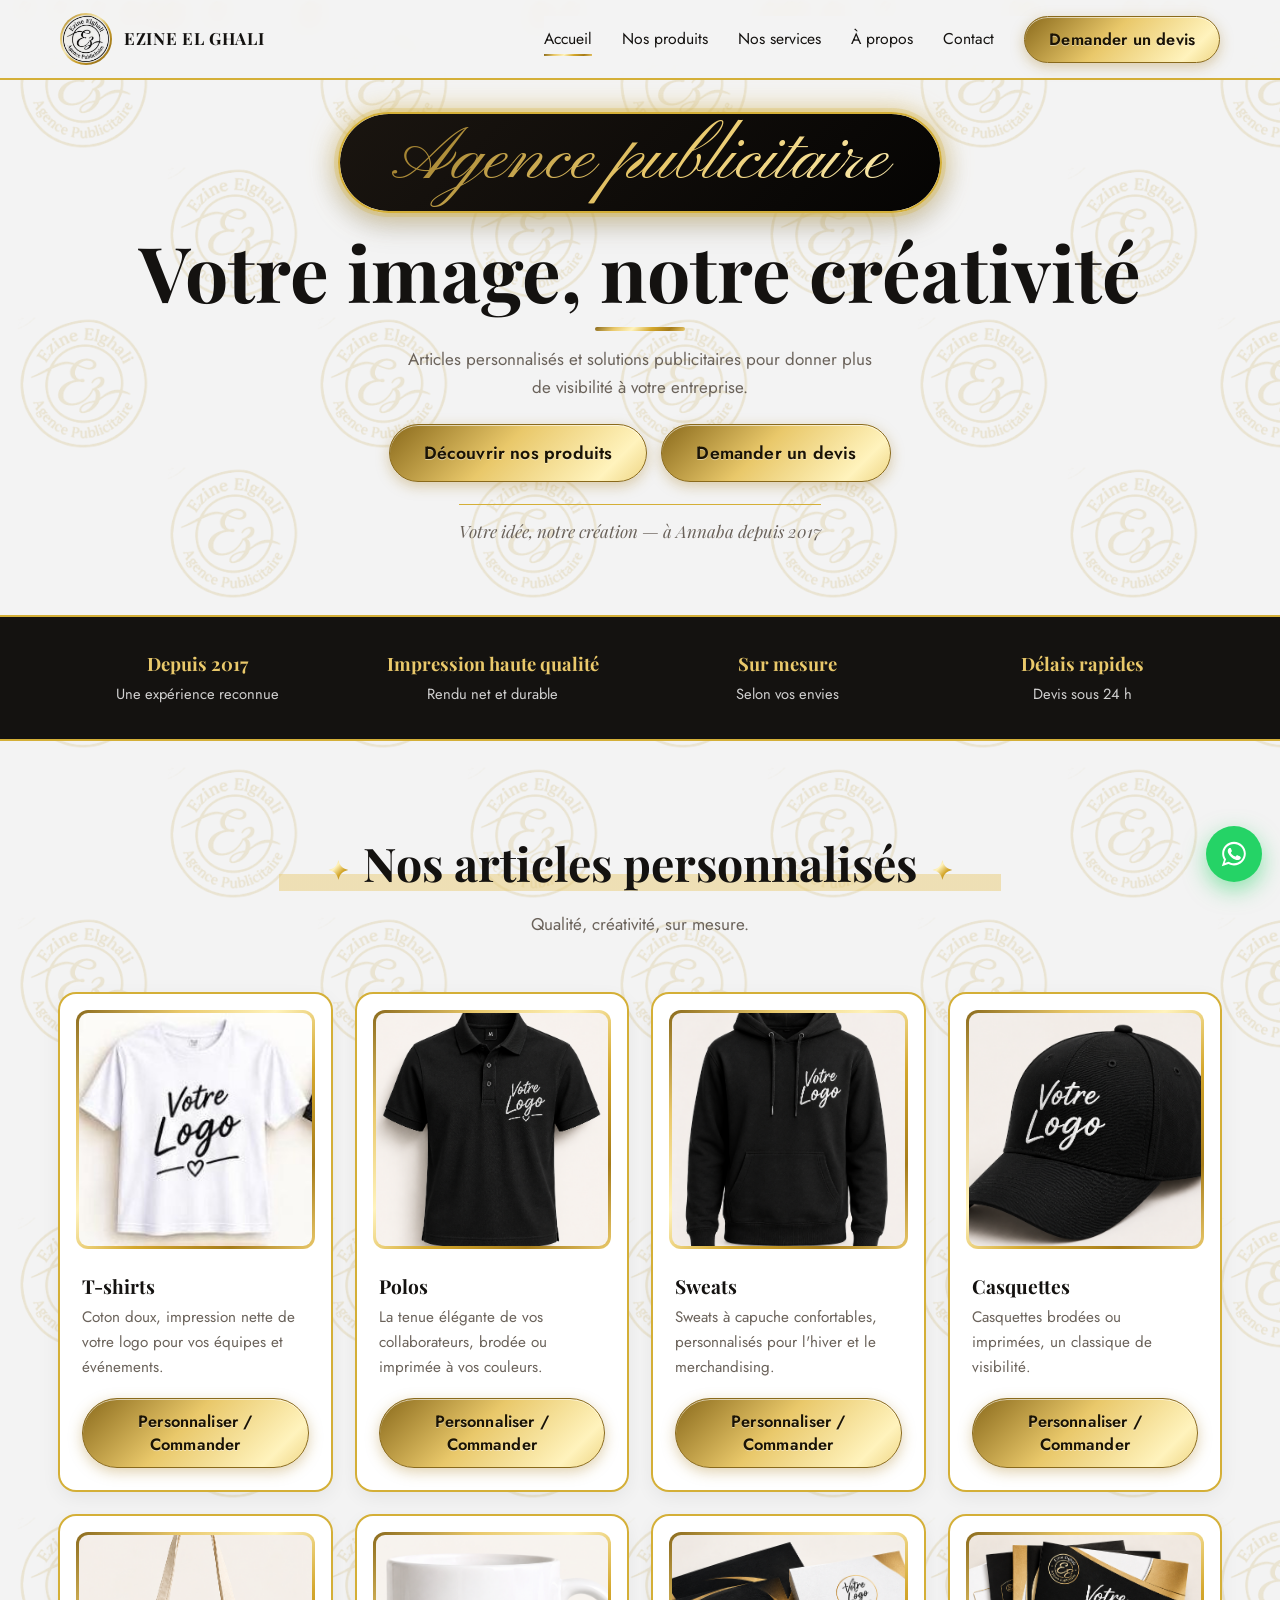
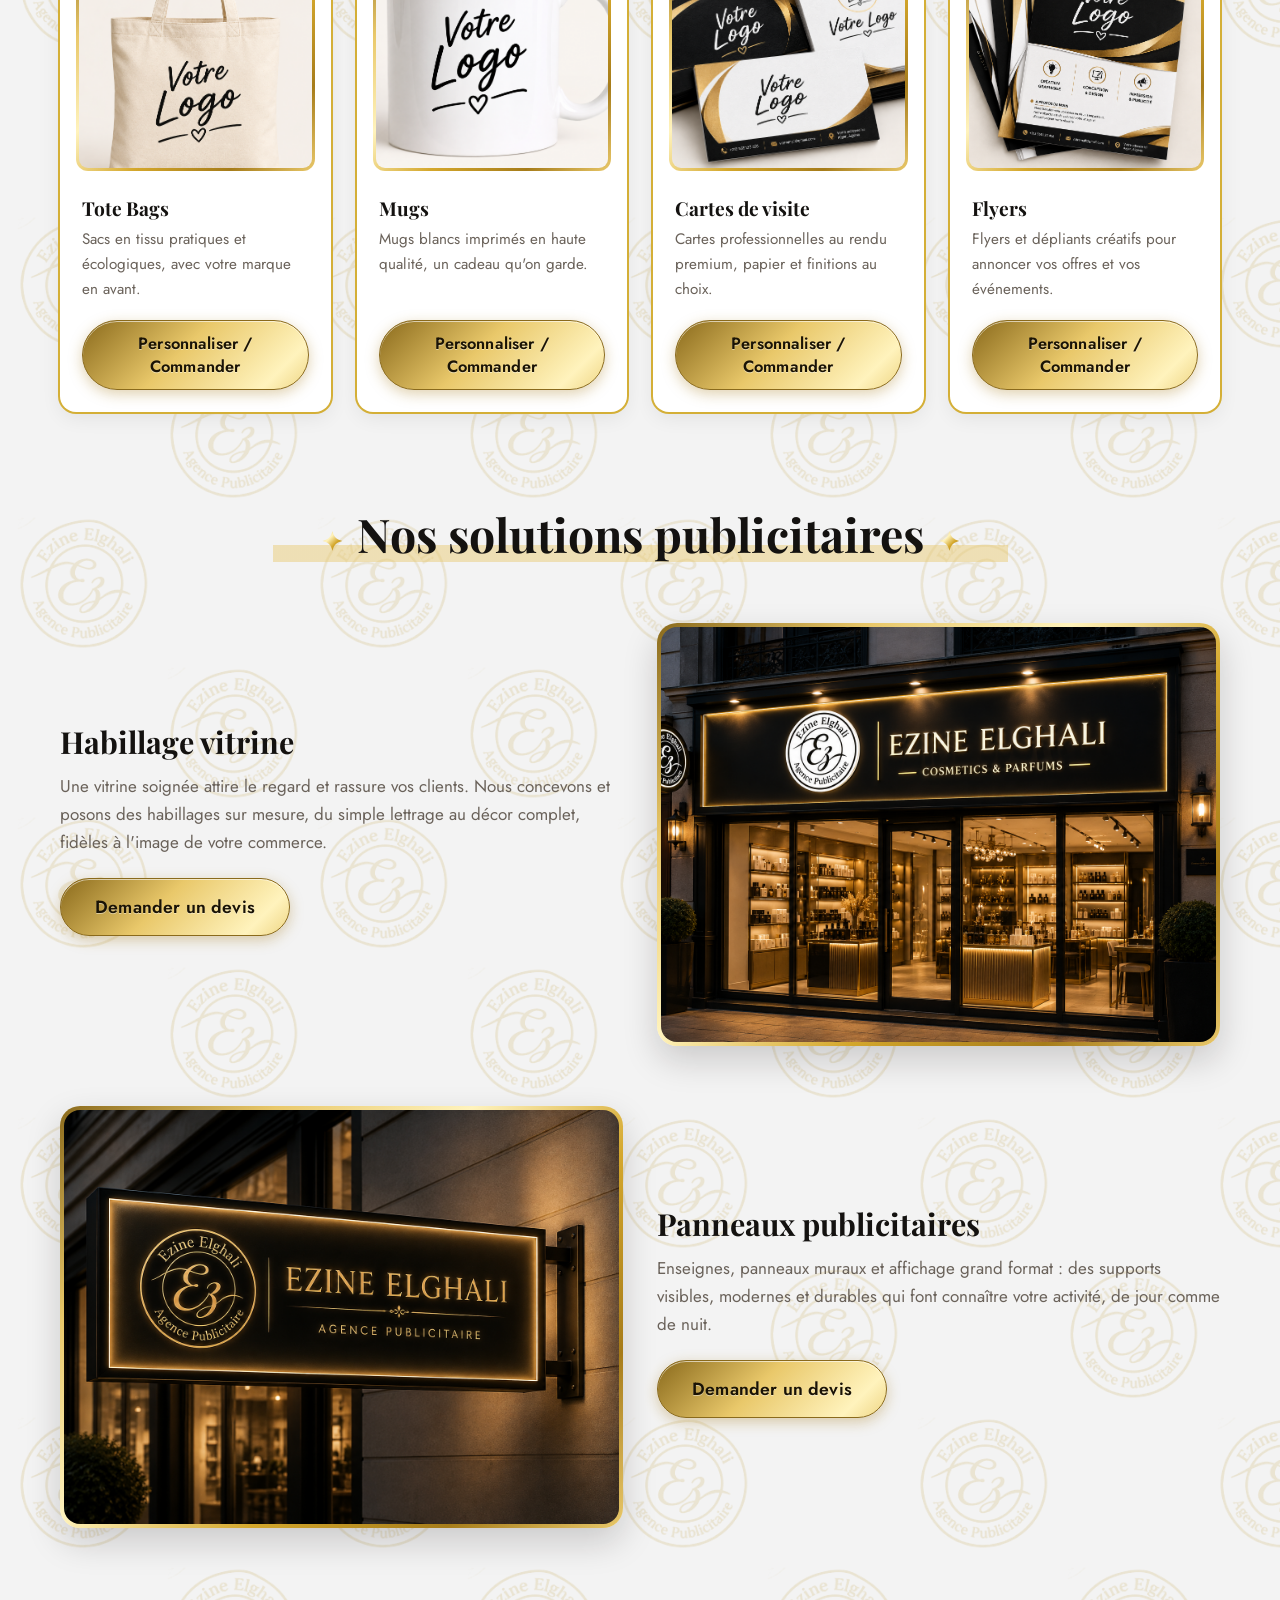
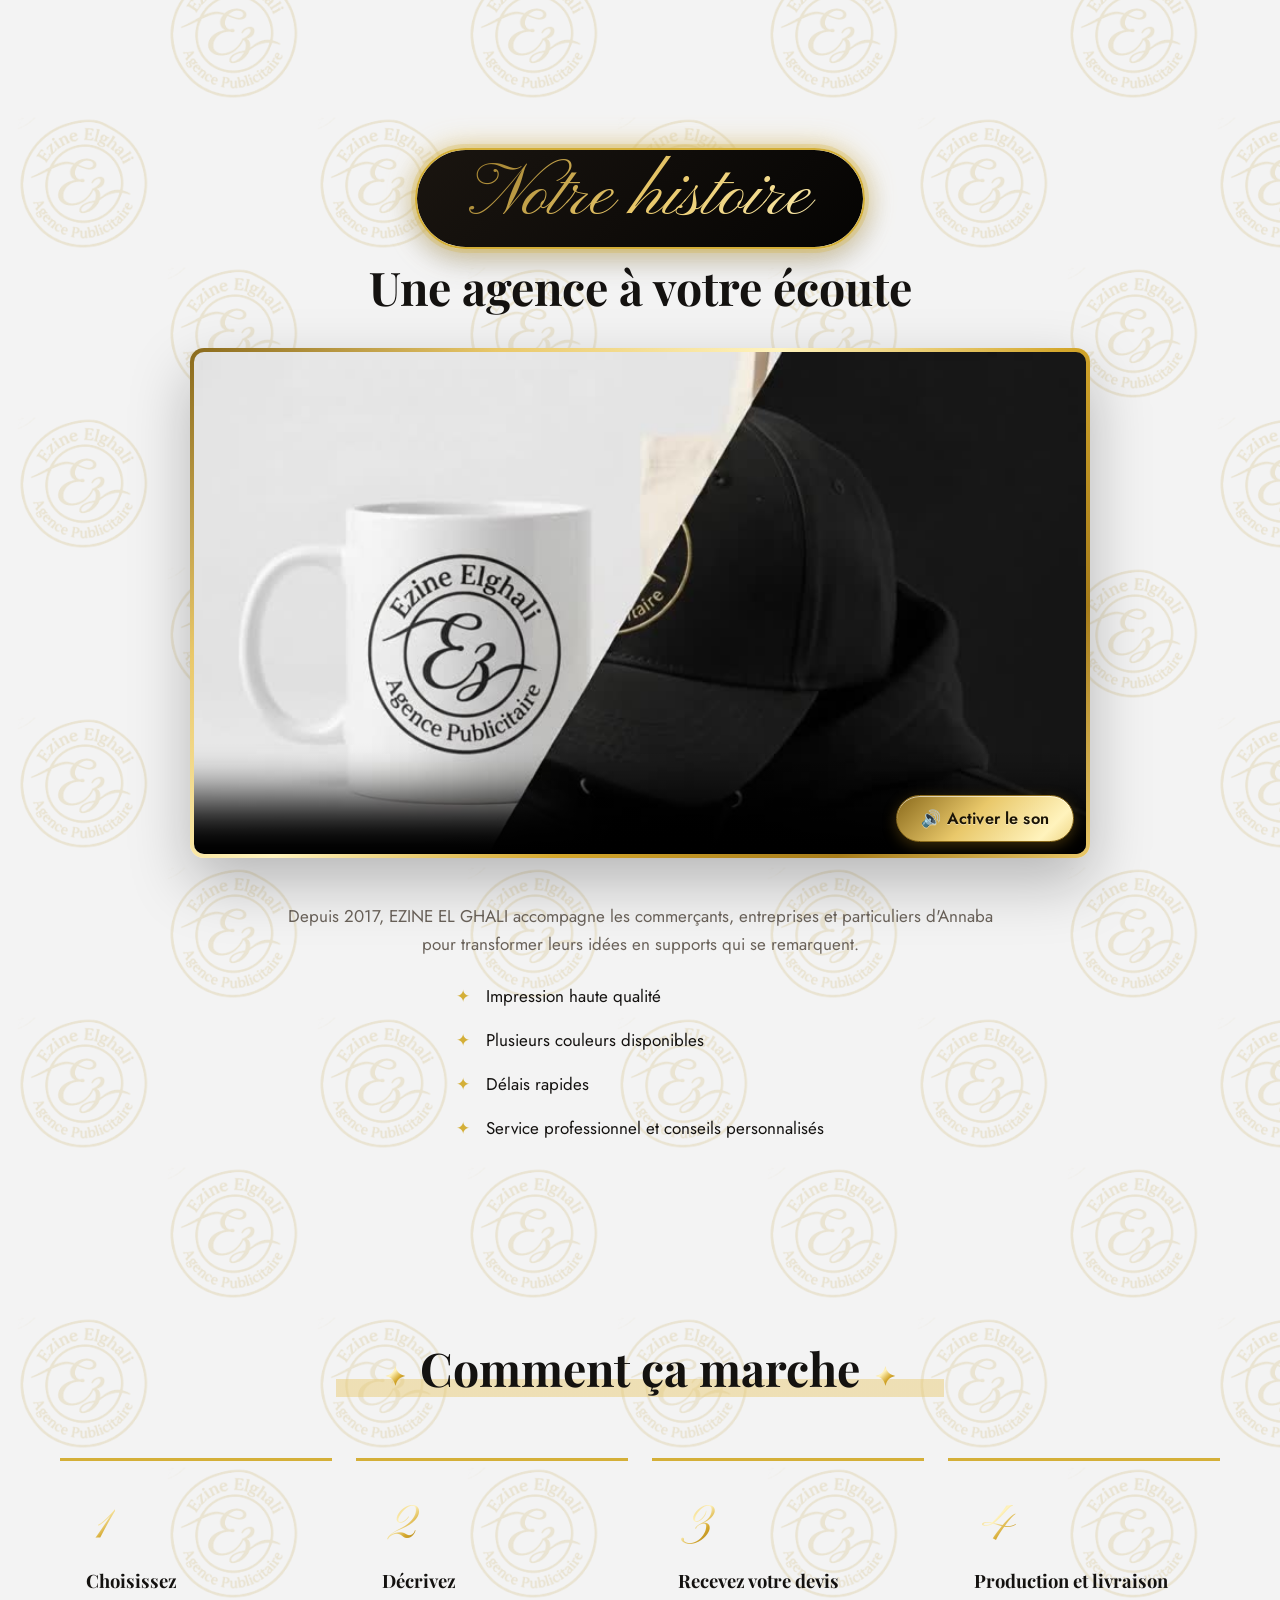
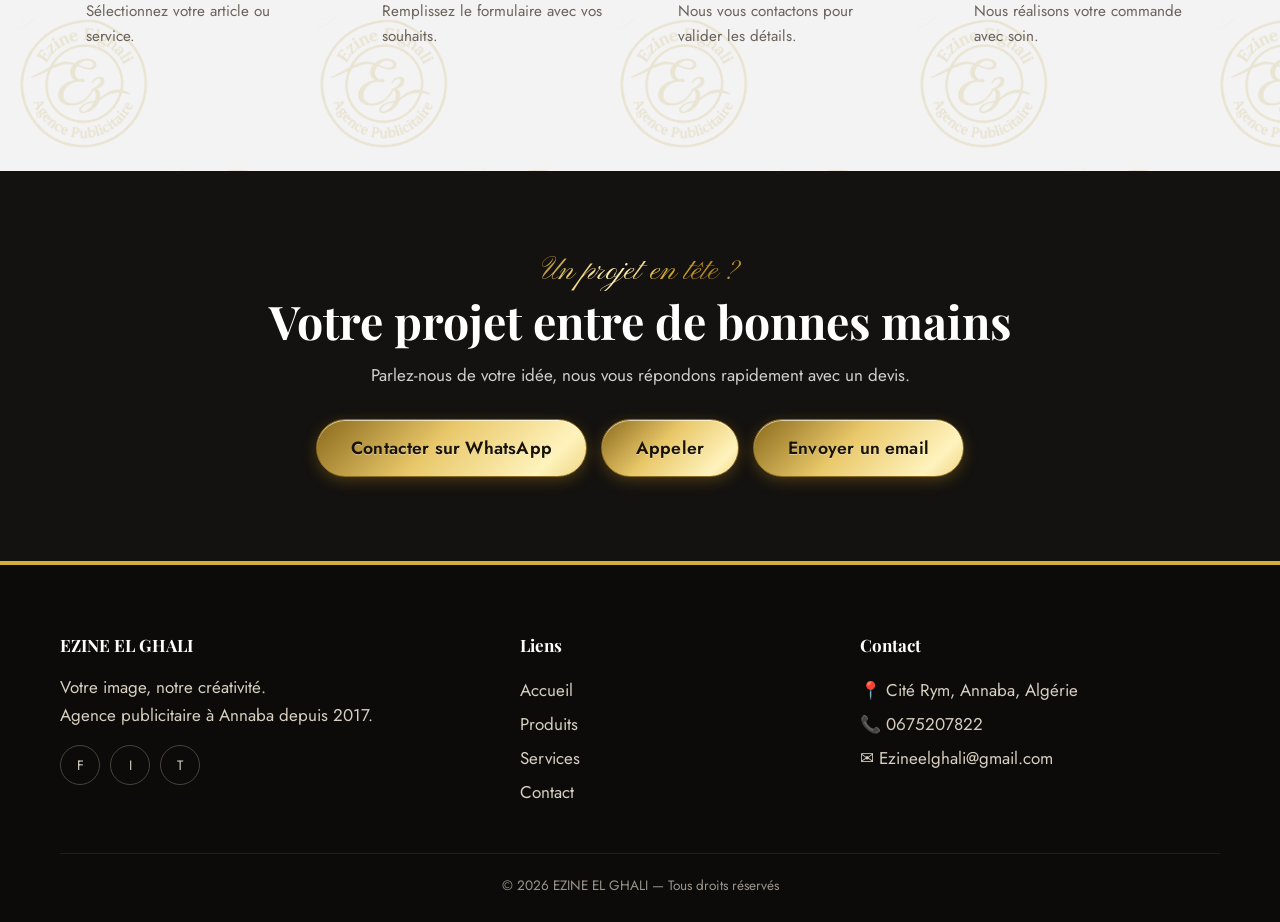
<file: index.html>
<!DOCTYPE html>
<html lang="fr"><head><meta charset="UTF-8"><meta name="viewport" content="width=device-width,initial-scale=1">
<title>EZINE EL GHALI | Articles personnalisés & Publicité à Annaba</title><meta name="description" content="EZINE EL GHALI, agence publicitaire à Annaba depuis 2017. T-shirts, polos, sweats, casquettes, tote bags, mugs, cartes de visite, flyers, habillage vitrine et panneaux publicitaires.">
<meta name="keywords" content="agence publicitaire Annaba, articles personnalisés, t-shirts, mugs, flyers, cartes de visite, habillage vitrine, panneaux publicitaires">
<link rel="icon" href="images/logo.jpg">
<link rel="preconnect" href="https://fonts.googleapis.com"><link rel="preconnect" href="https://fonts.gstatic.com" crossorigin>
<link href="https://fonts.googleapis.com/css2?family=Jost:wght@400;500&family=Pinyon+Script&family=Playfair+Display:wght@600;700&display=swap" rel="stylesheet">
<link rel="stylesheet" href="css/style.css"></head><body>
<header id="header"></header>
<main>
<section class="hero"><div class="wrap"><div><span class="script">Agence publicitaire</span><h1>Votre image, notre créativité</h1>
<p>Articles personnalisés et solutions publicitaires pour donner plus de visibilité à votre entreprise.</p>
<div class="cta"><a class="btn" href="produits.html">Découvrir nos produits</a><a class="btn o" href="commande.html">Demander un devis</a></div>
<p class="since">Votre idée, notre création — à Annaba depuis 2017</p></div>
</div></section>
<section class="atouts"><div class="wrap"><div><b>Depuis 2017</b><span>Une expérience reconnue</span></div><div><b>Impression haute qualité</b><span>Rendu net et durable</span></div><div><b>Sur mesure</b><span>Selon vos envies</span></div><div><b>Délais rapides</b><span>Devis sous 24 h</span></div></div></section>
<section class="sec" id="produits"><div class="wrap"><div class="titre"><h2>Nos articles personnalisés</h2><p>Qualité, créativité, sur mesure.</p></div><div class="grille" id="grille"></div></div></section>
<section class="sec" style="padding-top:0" id="services"><div class="wrap"><div class="titre"><h2>Nos solutions publicitaires</h2></div><div class="serv"><div class="im"><img src="images/vitrine.jpg" alt="Habillage de vitrine de magasin avec enseigne dorée" loading="lazy"></div><div><h3>Habillage vitrine</h3><p>Une vitrine soignée attire le regard et rassure vos clients. Nous concevons et posons des habillages sur mesure, du simple lettrage au décor complet, fidèles à l'image de votre commerce.</p><a class="btn" href="commande.html?produit=Habillage%20vitrine">Demander un devis</a></div></div>
<div class="serv"><div class="im"><img src="images/panneau.jpg" alt="Panneau publicitaire lumineux en soirée" loading="lazy"></div><div><h3>Panneaux publicitaires</h3><p>Enseignes, panneaux muraux et affichage grand format : des supports visibles, modernes et durables qui font connaître votre activité, de jour comme de nuit.</p><a class="btn" href="commande.html?produit=Panneau%20publicitaire">Demander un devis</a></div></div></div></section>
<section class="sec about" id="apropos"><div class="wrap"><span class="script">Notre histoire</span><h2>Une agence à votre écoute</h2>
<div class="vwrap"><video id="vid" controls autoplay muted loop playsinline preload="auto" poster="images/video-poster.jpg"><source src="videos/presentation.mp4" type="video/mp4">Votre navigateur ne lit pas les vidéos.</video><button class="btn sm son" id="son" type="button">🔊 Activer le son</button></div>
<div class="txt"><p>Depuis 2017, EZINE EL GHALI accompagne les commerçants, entreprises et particuliers d'Annaba pour transformer leurs idées en supports qui se remarquent.</p><ul><li>Impression haute qualité</li><li>Plusieurs couleurs disponibles</li><li>Délais rapides</li><li>Service professionnel et conseils personnalisés</li></ul></div></div></section>
<section class="sec"><div class="wrap"><div class="titre"><h2>Comment ça marche</h2></div><div class="etapes"><div class="etape"><h3>Choisissez</h3><p>Sélectionnez votre article ou service.</p></div><div class="etape"><h3>Décrivez</h3><p>Remplissez le formulaire avec vos souhaits.</p></div><div class="etape"><h3>Recevez votre devis</h3><p>Nous vous contactons pour valider les détails.</p></div><div class="etape"><h3>Production et livraison</h3><p>Nous réalisons votre commande avec soin.</p></div></div></div></section>
<section class="band"><div class="wrap"><span class="script">Un projet en tête ?</span><h2>Votre projet entre de bonnes mains</h2><p>Parlez-nous de votre idée, nous vous répondons rapidement avec un devis.</p>
<div class="cta"><a class="btn wa" href="https://wa.me/213675207822" target="_blank" rel="noopener">Contacter sur WhatsApp</a><a class="btn o" href="tel:0675207822">Appeler</a><a class="btn o" href="mailto:Ezineelghali@gmail.com">Envoyer un email</a></div></div></section></main>
<footer id="footer"></footer>
<script src="js/script.js"></script></body></html>
</file>
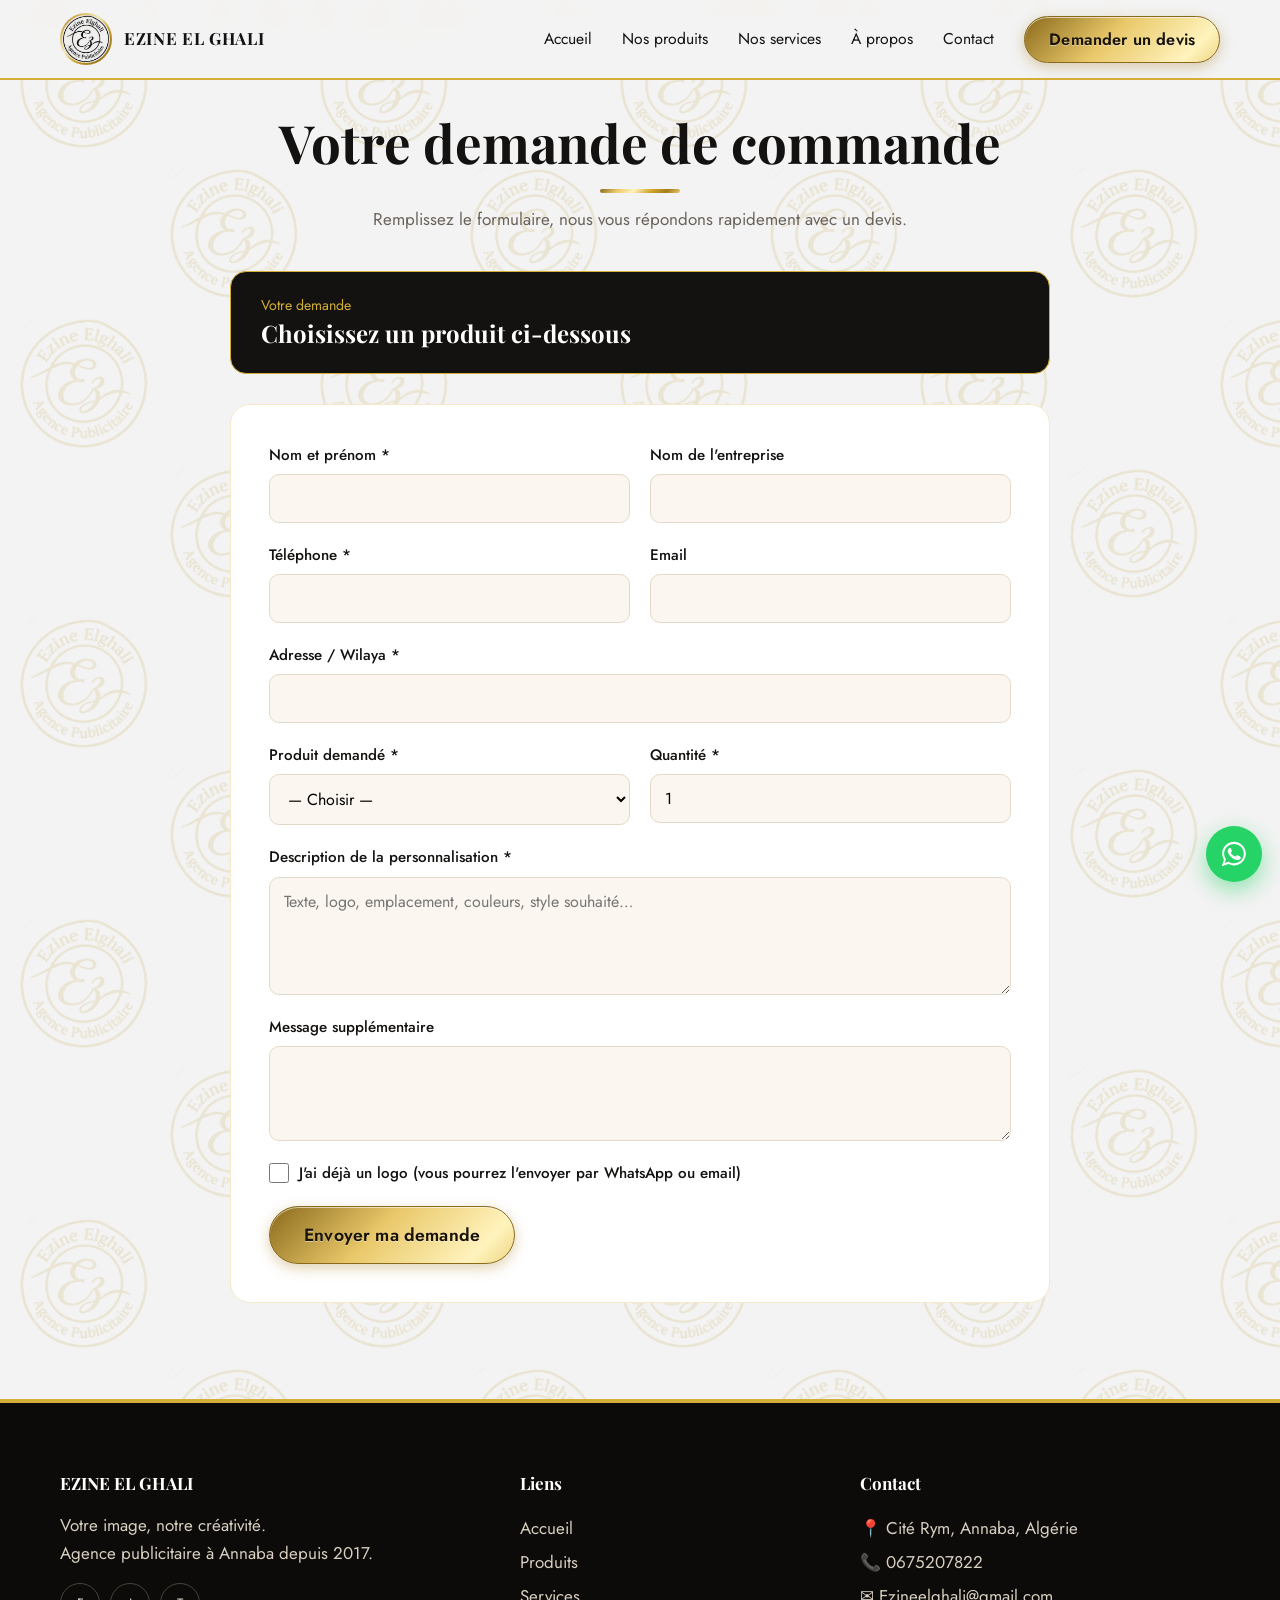
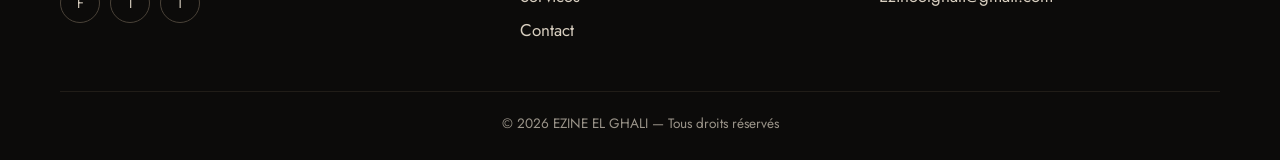
<file: commande.html>
<!DOCTYPE html>
<html lang="fr"><head><meta charset="UTF-8"><meta name="viewport" content="width=device-width,initial-scale=1">
<title>Passer commande | EZINE EL GHALI Annaba</title><meta name="description" content="EZINE EL GHALI, agence publicitaire à Annaba depuis 2017. T-shirts, polos, sweats, casquettes, tote bags, mugs, cartes de visite, flyers, habillage vitrine et panneaux publicitaires.">
<meta name="keywords" content="agence publicitaire Annaba, articles personnalisés, t-shirts, mugs, flyers, cartes de visite, habillage vitrine, panneaux publicitaires">
<link rel="icon" href="images/logo.jpg">
<link rel="preconnect" href="https://fonts.googleapis.com"><link rel="preconnect" href="https://fonts.gstatic.com" crossorigin>
<link href="https://fonts.googleapis.com/css2?family=Jost:wght@400;500&family=Pinyon+Script&family=Playfair+Display:wght@600;700&display=swap" rel="stylesheet">
<link rel="stylesheet" href="css/style.css"></head><body>
<header id="header"></header>
<main><section class="ph"><div class="wrap"><h1>Votre demande de commande</h1><p>Remplissez le formulaire, nous vous répondons rapidement avec un devis.</p></div></section>
<section class="sec" style="padding-top:30px"><div class="wrap" style="max-width:820px">
<div class="sel" id="sel"></div>
<form id="formulaire">
<label>Nom et prénom *<input name="nom" required autocomplete="name"></label>
<label>Nom de l'entreprise<input name="entreprise" autocomplete="organization"></label>
<label>Téléphone *<input name="tel" type="tel" required autocomplete="tel"></label>
<label>Email<input name="email" type="email" autocomplete="email"></label>
<label class="full">Adresse / Wilaya *<input name="adresse" required></label>
<label>Produit demandé *<select id="produit" name="produit" required></select></label>
<label id="l-qte">Quantité *<input name="quantite" type="number" min="1" value="1"></label>
<label id="l-couleur">Couleur souhaitée<input name="couleur" placeholder="Ex : noir, blanc, beige"></label>
<label id="l-taille">Taille<select name="taille"><option>S</option><option>M</option><option>L</option><option>XL</option><option>XXL</option><option>Plusieurs tailles</option></select></label>
<label id="l-dim" class="hide full">Dimensions approximatives<input name="dimensions" placeholder="Ex : 3 m x 1 m"></label>
<label class="full">Description de la personnalisation *<textarea name="perso" rows="4" required placeholder="Texte, logo, emplacement, couleurs, style souhaité…"></textarea></label>
<label class="full">Message supplémentaire<textarea name="message" rows="3"></textarea></label>
<label class="chk full"><input type="checkbox" name="logo" value="oui"> J'ai déjà un logo (vous pourrez l'envoyer par WhatsApp ou email)</label>
<div class="full"><button class="btn" type="submit">Envoyer ma demande</button></div>
</form>
<div class="merci hide" id="merci"><h2>Merci pour votre demande</h2><p>Notre équipe vous contactera prochainement pour confirmer les détails de votre commande.</p><a class="btn" href="index.html">Retour à l'accueil</a></div>
</div></section></main>
<footer id="footer"></footer>
<script src="js/script.js"></script></body></html>
</file>
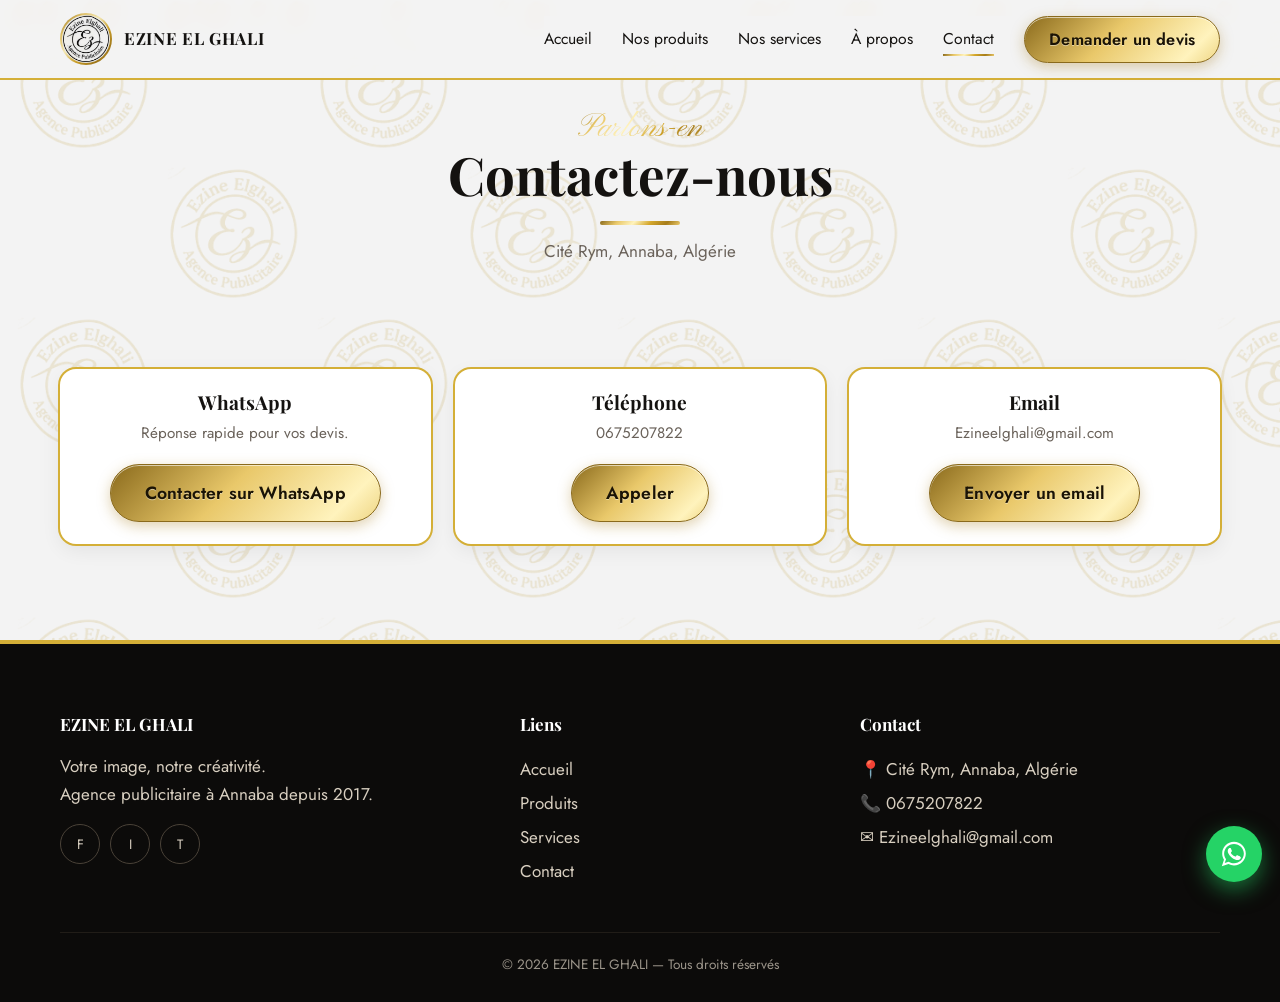
<file: contact.html>
<!DOCTYPE html>
<html lang="fr"><head><meta charset="UTF-8"><meta name="viewport" content="width=device-width,initial-scale=1">
<title>Contact | EZINE EL GHALI Annaba</title><meta name="description" content="EZINE EL GHALI, agence publicitaire à Annaba depuis 2017. T-shirts, polos, sweats, casquettes, tote bags, mugs, cartes de visite, flyers, habillage vitrine et panneaux publicitaires.">
<meta name="keywords" content="agence publicitaire Annaba, articles personnalisés, t-shirts, mugs, flyers, cartes de visite, habillage vitrine, panneaux publicitaires">
<link rel="icon" href="images/logo.jpg">
<link rel="preconnect" href="https://fonts.googleapis.com"><link rel="preconnect" href="https://fonts.gstatic.com" crossorigin>
<link href="https://fonts.googleapis.com/css2?family=Jost:wght@400;500&family=Pinyon+Script&family=Playfair+Display:wght@600;700&display=swap" rel="stylesheet">
<link rel="stylesheet" href="css/style.css"></head><body>
<header id="header"></header>
<main><section class="ph"><div class="wrap"><span class="script">Parlons-en</span><h1>Contactez-nous</h1><p>Cité Rym, Annaba, Algérie</p></div></section>
<section class="sec"><div class="wrap cont">
<article class="card"><div class="tx"><h3>WhatsApp</h3><p>Réponse rapide pour vos devis.</p><a class="btn wa" href="https://wa.me/213675207822" target="_blank" rel="noopener">Contacter sur WhatsApp</a></div></article>
<article class="card"><div class="tx"><h3>Téléphone</h3><p>0675207822</p><a class="btn" href="tel:0675207822">Appeler</a></div></article>
<article class="card"><div class="tx"><h3>Email</h3><p>Ezineelghali@gmail.com</p><a class="btn" href="mailto:Ezineelghali@gmail.com">Envoyer un email</a></div></article></div></section></main>
<footer id="footer"></footer>
<script src="js/script.js"></script></body></html>
</file>
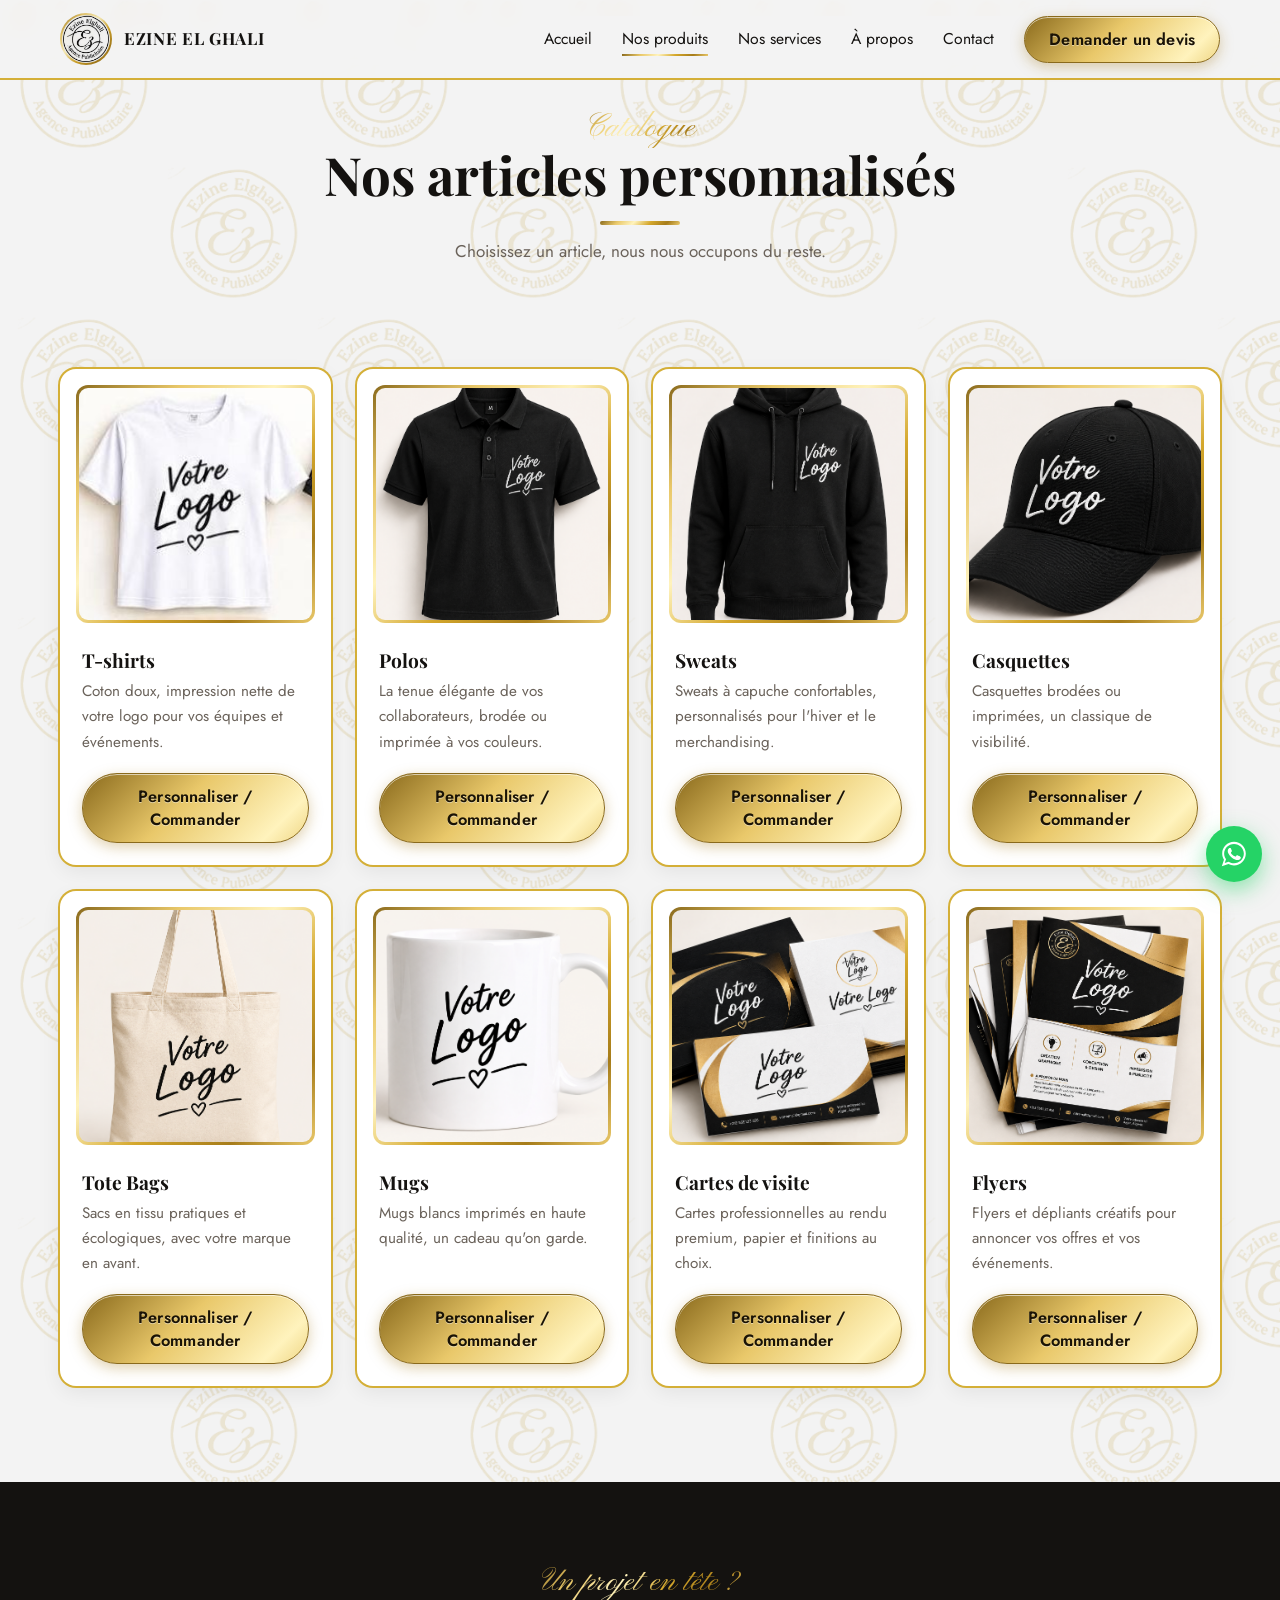
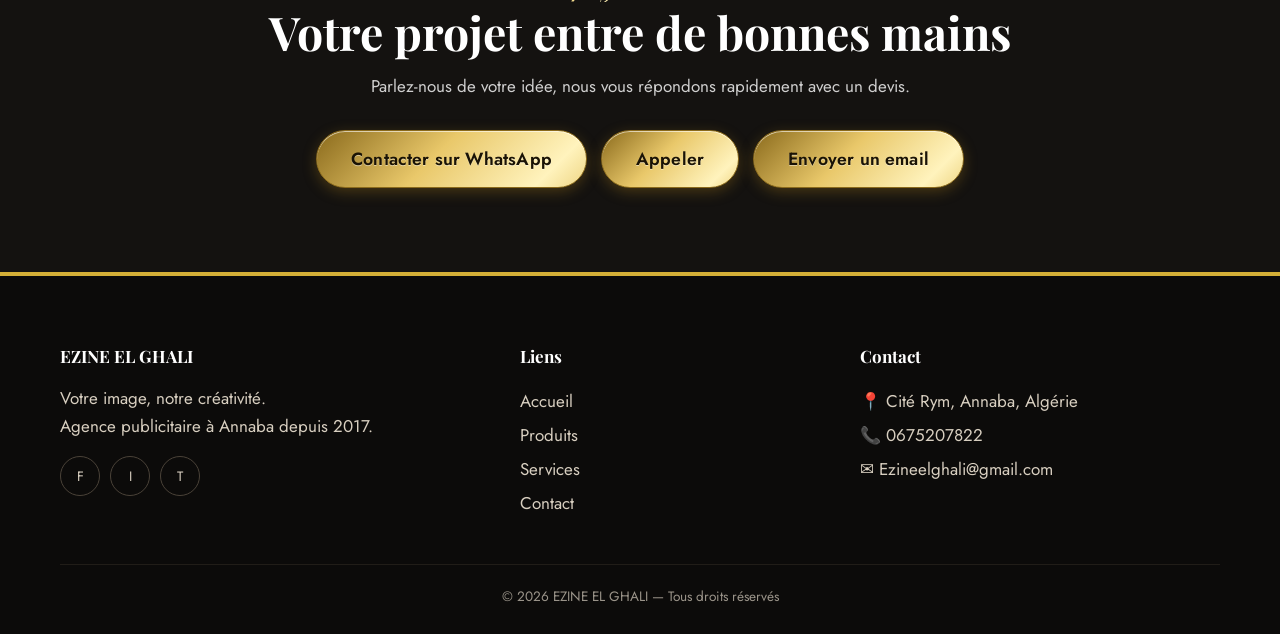
<file: produits.html>
<!DOCTYPE html>
<html lang="fr"><head><meta charset="UTF-8"><meta name="viewport" content="width=device-width,initial-scale=1">
<title>Nos produits personnalisés | EZINE EL GHALI Annaba</title><meta name="description" content="EZINE EL GHALI, agence publicitaire à Annaba depuis 2017. T-shirts, polos, sweats, casquettes, tote bags, mugs, cartes de visite, flyers, habillage vitrine et panneaux publicitaires.">
<meta name="keywords" content="agence publicitaire Annaba, articles personnalisés, t-shirts, mugs, flyers, cartes de visite, habillage vitrine, panneaux publicitaires">
<link rel="icon" href="images/logo.jpg">
<link rel="preconnect" href="https://fonts.googleapis.com"><link rel="preconnect" href="https://fonts.gstatic.com" crossorigin>
<link href="https://fonts.googleapis.com/css2?family=Jost:wght@400;500&family=Pinyon+Script&family=Playfair+Display:wght@600;700&display=swap" rel="stylesheet">
<link rel="stylesheet" href="css/style.css"></head><body>
<header id="header"></header>
<main><section class="ph"><div class="wrap"><span class="script">Catalogue</span><h1>Nos articles personnalisés</h1><p>Choisissez un article, nous nous occupons du reste.</p></div></section>
<section class="sec"><div class="wrap"><div class="grille" id="grille"></div></div></section><section class="band"><div class="wrap"><span class="script">Un projet en tête ?</span><h2>Votre projet entre de bonnes mains</h2><p>Parlez-nous de votre idée, nous vous répondons rapidement avec un devis.</p>
<div class="cta"><a class="btn wa" href="https://wa.me/213675207822" target="_blank" rel="noopener">Contacter sur WhatsApp</a><a class="btn o" href="tel:0675207822">Appeler</a><a class="btn o" href="mailto:Ezineelghali@gmail.com">Envoyer un email</a></div></div></section></main>
<footer id="footer"></footer>
<script src="js/script.js"></script></body></html>
</file>
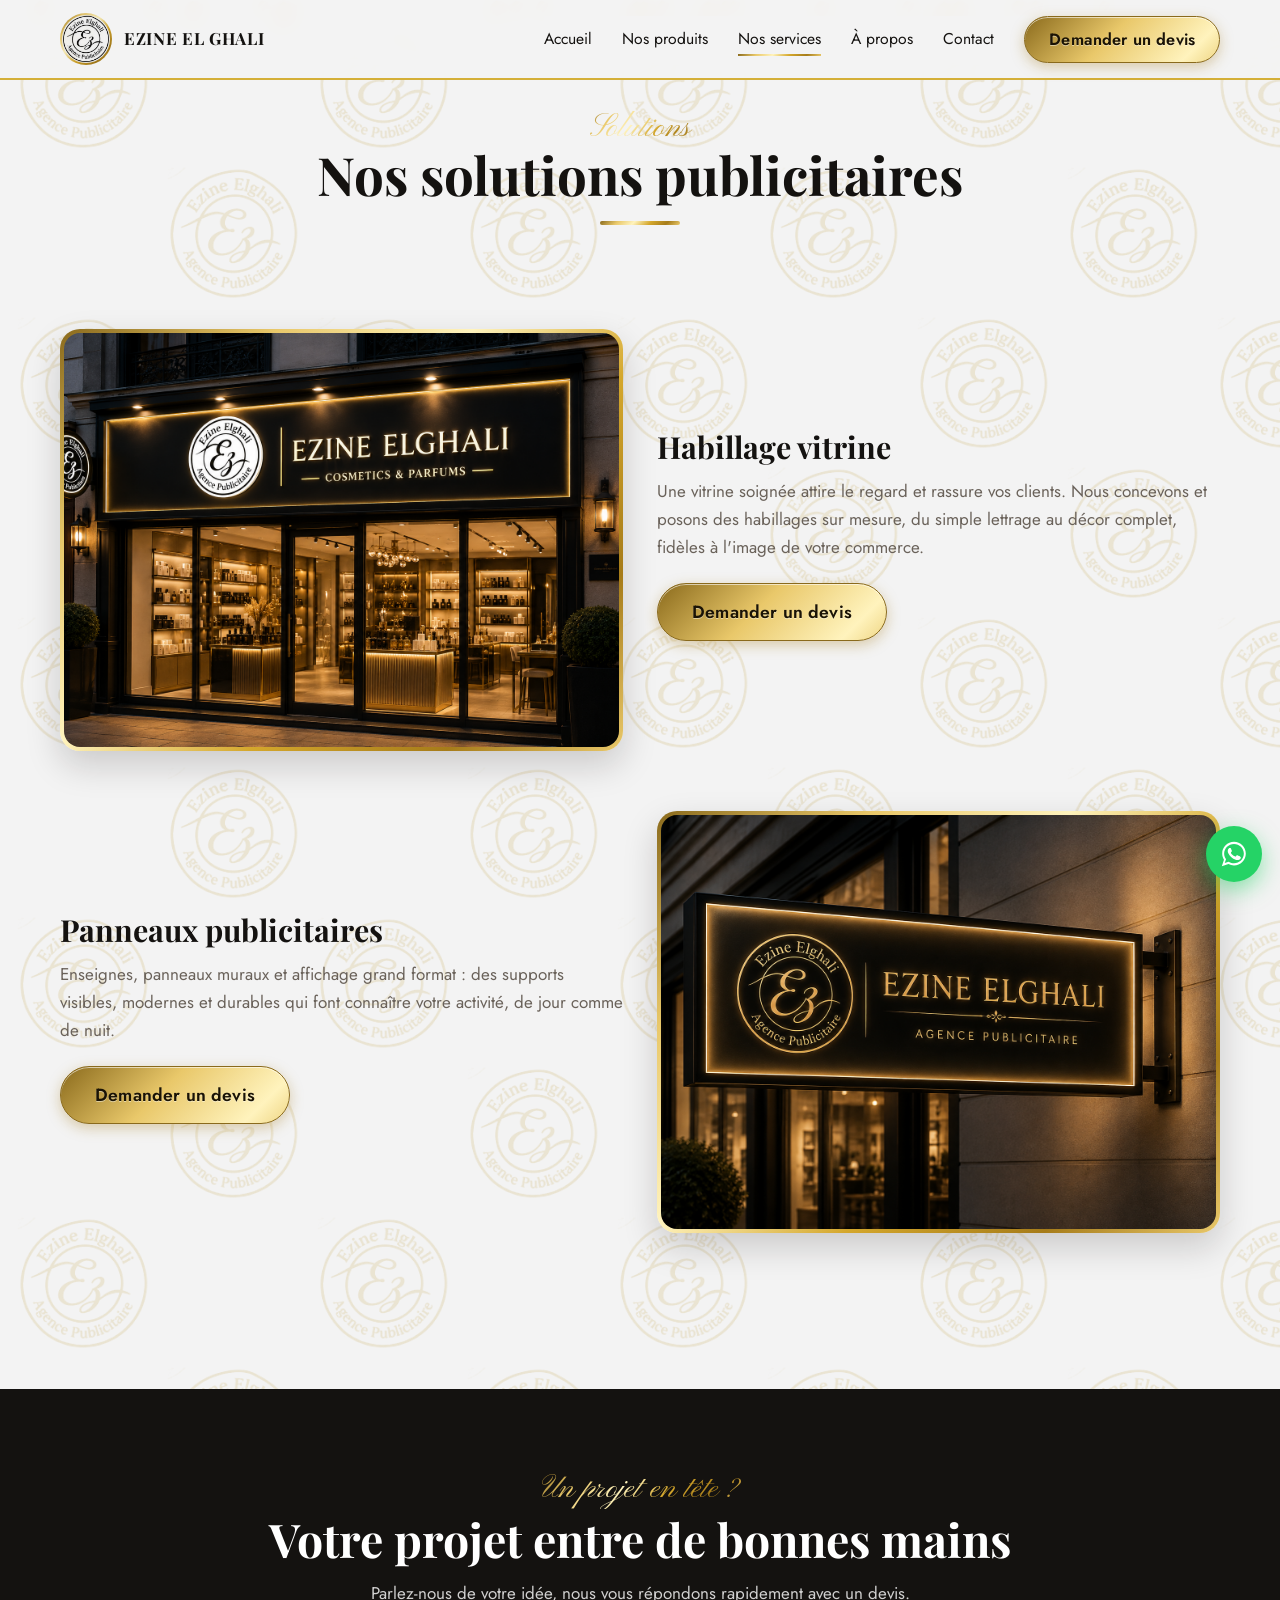
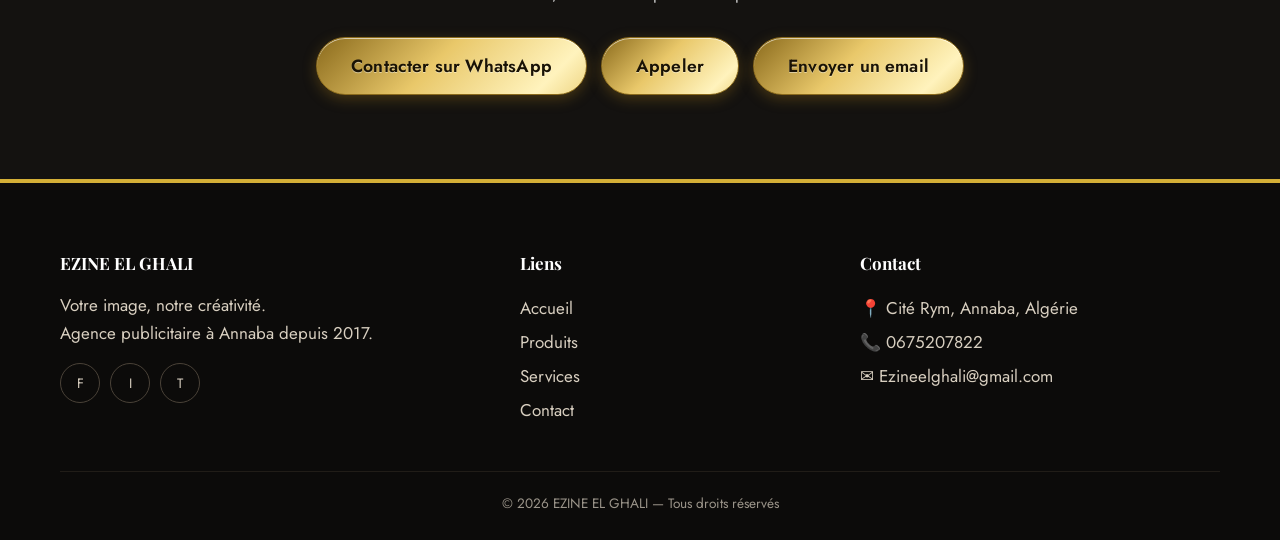
<file: services.html>
<!DOCTYPE html>
<html lang="fr"><head><meta charset="UTF-8"><meta name="viewport" content="width=device-width,initial-scale=1">
<title>Nos services publicitaires | EZINE EL GHALI Annaba</title><meta name="description" content="EZINE EL GHALI, agence publicitaire à Annaba depuis 2017. T-shirts, polos, sweats, casquettes, tote bags, mugs, cartes de visite, flyers, habillage vitrine et panneaux publicitaires.">
<meta name="keywords" content="agence publicitaire Annaba, articles personnalisés, t-shirts, mugs, flyers, cartes de visite, habillage vitrine, panneaux publicitaires">
<link rel="icon" href="images/logo.jpg">
<link rel="preconnect" href="https://fonts.googleapis.com"><link rel="preconnect" href="https://fonts.gstatic.com" crossorigin>
<link href="https://fonts.googleapis.com/css2?family=Jost:wght@400;500&family=Pinyon+Script&family=Playfair+Display:wght@600;700&display=swap" rel="stylesheet">
<link rel="stylesheet" href="css/style.css"></head><body>
<header id="header"></header>
<main><section class="ph"><div class="wrap"><span class="script">Solutions</span><h1>Nos solutions publicitaires</h1></div></section>
<section class="sec"><div class="wrap"><div class="serv"><div class="im"><img src="images/vitrine.jpg" alt="Habillage de vitrine de magasin avec enseigne dorée" loading="lazy"></div><div><h3>Habillage vitrine</h3><p>Une vitrine soignée attire le regard et rassure vos clients. Nous concevons et posons des habillages sur mesure, du simple lettrage au décor complet, fidèles à l'image de votre commerce.</p><a class="btn" href="commande.html?produit=Habillage%20vitrine">Demander un devis</a></div></div>
<div class="serv"><div class="im"><img src="images/panneau.jpg" alt="Panneau publicitaire lumineux en soirée" loading="lazy"></div><div><h3>Panneaux publicitaires</h3><p>Enseignes, panneaux muraux et affichage grand format : des supports visibles, modernes et durables qui font connaître votre activité, de jour comme de nuit.</p><a class="btn" href="commande.html?produit=Panneau%20publicitaire">Demander un devis</a></div></div></div></section><section class="band"><div class="wrap"><span class="script">Un projet en tête ?</span><h2>Votre projet entre de bonnes mains</h2><p>Parlez-nous de votre idée, nous vous répondons rapidement avec un devis.</p>
<div class="cta"><a class="btn wa" href="https://wa.me/213675207822" target="_blank" rel="noopener">Contacter sur WhatsApp</a><a class="btn o" href="tel:0675207822">Appeler</a><a class="btn o" href="mailto:Ezineelghali@gmail.com">Envoyer un email</a></div></div></section></main>
<footer id="footer"></footer>
<script src="js/script.js"></script></body></html>
</file>
<file: css/style.css>
/* ===== EZINE EL GHALI — feuille de style =====
   Couleurs modifiables ici (variables) */
:root{--noir:#141210;--or:#B8862F;--or-h:#9A6F22;--creme:#FBF7F0;--beige:#F0E2C8;--gris:#6a625a;--blanc:#fff;
--serif:'Playfair Display',Georgia,serif;--script:'Pinyon Script',cursive;--sans:'Jost',system-ui,sans-serif}
*{box-sizing:border-box;margin:0}html{scroll-behavior:smooth}
body{font-family:var(--sans);background:var(--creme);color:var(--noir);line-height:1.65;overflow-x:hidden;font-size:17px}
img{max-width:100%;display:block}a{color:inherit;text-decoration:none}
h1,h2,h3{font-family:var(--serif);line-height:1.15;font-weight:700}
.wrap{width:min(1160px,92%);margin:auto}.sec{padding:96px 0}
.script{font-family:var(--script);color:var(--or);font-size:2rem;line-height:1}
h2{font-size:clamp(1.9rem,4vw,2.9rem)}
.titre{text-align:center;margin-bottom:56px}
.titre h2{display:inline-block;padding:0 34px 6px;background:linear-gradient(transparent 55%,var(--beige) 55%,var(--beige) 92%,transparent 92%)}
.titre p{color:var(--gris);margin-top:14px}
.btn{display:inline-block;padding:13px 28px;border-radius:50px;font-weight:500;border:1.5px solid var(--or);background:var(--or);color:#fff;cursor:pointer;font:500 1rem var(--sans);transition:.25s}
.btn:hover{background:var(--or-h);transform:translateY(-2px);box-shadow:0 8px 20px rgba(184,134,47,.3)}
.btn.o{background:transparent;color:var(--noir);border-color:var(--noir)}.btn.o:hover{background:var(--noir);color:#fff}
.btn.sm{padding:9px 20px;font-size:.92rem}
/* Navbar */
header{position:sticky;top:0;z-index:50;background:rgba(251,247,240,.94);backdrop-filter:blur(8px);border-bottom:1px solid var(--beige)}
.nav{display:flex;align-items:center;justify-content:space-between;height:78px}
.logo{display:flex;align-items:center;gap:12px;font-family:var(--serif);font-weight:700;letter-spacing:.04em;font-size:1.05rem}
.logo img{width:52px;height:52px;border-radius:50%;mix-blend-mode:multiply}
.menu{display:flex;gap:30px;align-items:center}.menu a:not(.btn){position:relative;font-size:.98rem}
.menu a:not(.btn)::after{content:"";position:absolute;left:0;bottom:-4px;width:0;height:1.5px;background:var(--or);transition:.3s}
.menu a:not(.btn):hover::after,.menu a.on::after{width:100%}
.burger{display:none;background:none;border:0;font-size:1.9rem;cursor:pointer}
/* Hero */
.hero{padding:70px 0 90px;background:radial-gradient(circle at 85% 20%,var(--beige),transparent 55%)}
.hero .wrap{display:grid;grid-template-columns:1.05fr 1fr;gap:50px;align-items:center}
.hero h1{font-size:clamp(2.4rem,5.4vw,4.1rem);margin:10px 0 20px}
.hero p{color:var(--gris);max-width:480px;margin-bottom:32px}
.cta{display:flex;gap:14px;flex-wrap:wrap}
.since{margin-top:38px;padding-top:20px;border-top:1px solid var(--or);display:inline-block;font-family:var(--serif);font-style:italic;color:var(--or-h)}
.collage{display:grid;grid-template-columns:1fr 1fr;gap:16px;position:relative}
.collage img{border-radius:18px;aspect-ratio:1;object-fit:cover;box-shadow:0 18px 40px rgba(20,18,16,.12);width:100%}
.collage img:nth-child(2n){transform:translateY(34px)}
.collage img{animation:rise .9s both}.collage img:nth-child(2){animation-delay:.15s}.collage img:nth-child(3){animation-delay:.3s}.collage img:nth-child(4){animation-delay:.45s}
@keyframes rise{from{opacity:0;transform:translateY(40px)}}
/* Atouts */
.atouts{background:var(--noir);color:#fff;padding:34px 0}
.atouts .wrap{display:grid;grid-template-columns:repeat(4,1fr);gap:20px;text-align:center}
.atouts b{display:block;font-family:var(--serif);color:var(--or);font-size:1.15rem}.atouts span{font-size:.92rem;opacity:.8}
/* Cartes produits */
.grille{display:grid;grid-template-columns:repeat(4,1fr);gap:26px}
.card{background:#fff;border-radius:16px;overflow:hidden;border:1px solid var(--beige);display:flex;flex-direction:column;transition:.35s}
.card:hover{transform:translateY(-8px);box-shadow:0 22px 44px rgba(184,134,47,.18)}
.card .im{overflow:hidden;background:var(--creme)}.card img{width:100%;aspect-ratio:1;object-fit:cover;transition:.6s}.card:hover img{transform:scale(1.06)}
.card .tx{padding:22px;display:flex;flex-direction:column;gap:8px;flex:1}.card h3{font-size:1.2rem}.card p{color:var(--gris);font-size:.95rem;flex:1}
.card .btn{text-align:center;margin-top:10px}
/* Services */
.serv{display:grid;grid-template-columns:1fr 1fr;gap:34px;align-items:center;margin-bottom:60px}
.serv:nth-child(even) .im{order:2}.serv .im img{border-radius:20px;width:100%;aspect-ratio:4/3;object-fit:cover;box-shadow:0 20px 44px rgba(20,18,16,.15)}
.serv h3{font-size:1.9rem;margin-bottom:12px}.serv p{color:var(--gris);margin-bottom:22px}
/* Etapes / why */
.etapes{display:grid;grid-template-columns:repeat(4,1fr);gap:24px;counter-reset:e}
.etape{padding:26px;border-top:2px solid var(--or);counter-increment:e}.etape::before{content:counter(e);font-family:var(--script);font-size:3rem;color:var(--or)}
.etape h3{font-size:1.15rem;margin:4px 0 8px}.etape p{color:var(--gris);font-size:.95rem}
.about{background:#fff}.about .wrap{display:grid;grid-template-columns:1fr 1fr;gap:56px;align-items:center}
.about img{border-radius:50%;max-width:340px;margin:auto;mix-blend-mode:multiply}.about p{color:var(--gris);margin:16px 0}
.about ul{list-style:none;padding:0}.about li{padding:8px 0 8px 30px;position:relative}.about li::before{content:"✦";color:var(--or);position:absolute;left:0}
/* Bandeau contact */
.band{background:var(--noir);color:#fff;text-align:center;padding:84px 0}.band h2{margin:8px 0 12px}.band p{opacity:.8;margin-bottom:30px}
.band .cta{justify-content:center}.band .btn.o{color:#fff;border-color:#fff}.band .btn.o:hover{background:#fff;color:var(--noir)}
.btn.wa{background:#1f9d55;border-color:#1f9d55}.btn.wa:hover{background:#178246}
/* Page titre */
.ph{padding:70px 0 20px;text-align:center}.ph h1{font-size:clamp(2.1rem,5vw,3.3rem)}.ph p{color:var(--gris);margin-top:12px}
/* Formulaire */
.sel{background:var(--noir);color:#fff;border-radius:16px;padding:22px 30px;display:flex;align-items:center;gap:22px;margin-bottom:30px}
.sel img{width:84px;height:84px;border-radius:12px;object-fit:cover}.sel small{color:var(--or);display:block}.sel strong{font:700 1.5rem var(--serif)}
form{background:#fff;border:1px solid var(--beige);border-radius:20px;padding:38px;display:grid;grid-template-columns:1fr 1fr;gap:20px}
label{display:flex;flex-direction:column;gap:6px;font-weight:500;font-size:.95rem}.full{grid-column:1/-1}
input,select,textarea{font:1rem var(--sans);padding:12px 14px;border:1.5px solid #e4d9c6;border-radius:10px;background:var(--creme);width:100%;transition:.2s}
input:focus,select:focus,textarea:focus,.btn:focus-visible,a:focus-visible{outline:none;border-color:var(--or);box-shadow:0 0 0 3px rgba(184,134,47,.25)}
.chk{flex-direction:row;align-items:center;gap:10px}.chk input{width:20px;height:20px;accent-color:var(--or)}
.hide{display:none!important}.merci{background:#fff;border:1px solid var(--or);border-radius:20px;padding:56px 34px;text-align:center}
.merci h2{margin-bottom:14px}.merci p{max-width:520px;margin:0 auto 26px;color:var(--gris)}
.cont{display:grid;grid-template-columns:repeat(3,1fr);gap:24px}.cont .card .tx{text-align:center;align-items:center}
/* Footer */
footer{background:#0c0b0a;color:#d8cfc0;padding:70px 0 26px}
.fg{display:grid;grid-template-columns:1.4fr 1fr 1.2fr;gap:40px}footer h4{font-family:var(--serif);color:#fff;margin-bottom:14px}
footer li{list-style:none;padding:3px 0}footer ul{padding:0}footer a:hover{color:var(--or)}
.soc{display:flex;gap:10px;margin-top:16px}.soc a{width:40px;height:40px;border:1px solid #4a4238;border-radius:50%;display:grid;place-items:center;font-size:.85rem;transition:.25s}.soc a:hover{background:var(--or);border-color:var(--or);color:#fff}
.copy{border-top:1px solid #2b261f;margin-top:44px;padding-top:20px;text-align:center;font-size:.85rem;opacity:.7}
.wa-fix{position:fixed;right:18px;bottom:18px;z-index:60;background:#1f9d55;color:#fff;width:56px;height:56px;border-radius:50%;display:grid;place-items:center;font-size:1.6rem;box-shadow:0 8px 22px rgba(0,0,0,.25)}
/* Responsive */
@media(max-width:980px){.grille,.etapes,.atouts .wrap{grid-template-columns:repeat(2,1fr)}.hero .wrap,.about .wrap,.serv{grid-template-columns:1fr}.serv:nth-child(even) .im{order:0}.fg,.cont{grid-template-columns:1fr}}
@media(max-width:760px){.burger{display:block}.menu{position:absolute;top:78px;left:0;right:0;background:var(--creme);flex-direction:column;padding:26px;gap:20px;border-bottom:1px solid var(--beige);display:none}.menu.open{display:flex}
.sec{padding:64px 0}form{grid-template-columns:1fr;padding:24px}.sel{padding:16px}.logo span{font-size:.9rem}}
@media(max-width:480px){.grille{grid-template-columns:1fr}.etapes{grid-template-columns:1fr}.cta .btn{width:100%;text-align:center}}
@media(prefers-reduced-motion:reduce){*{animation:none!important;transition:none!important}}

/* ===== V2 : plus d'or, boutons beige, cadres dorés, fond animé ===== */
.btn,.btn.wa,.btn.o,.band .btn.o{background:var(--beige);color:var(--noir);border:1.5px solid var(--or);font-size:1.1rem;font-weight:500;padding:15px 34px;letter-spacing:.01em}
.btn.sm{font-size:1.02rem;padding:11px 24px}
.btn:hover,.btn.wa:hover,.btn.o:hover,.band .btn.o:hover{background:var(--or);color:#fff;border-color:var(--or);box-shadow:0 10px 24px rgba(184,134,47,.35)}
/* Cadres dorés autour des images */
.collage img,.serv .im img,.about img,.sel img,.logo img{border:3px solid var(--or);box-shadow:0 0 0 6px var(--creme),0 0 0 7.5px var(--or),0 18px 40px rgba(20,18,16,.14)}
.about img{box-shadow:0 0 0 8px #fff,0 0 0 10px var(--or)}
.logo img{border-width:2px;box-shadow:none}
.card{border:1.5px solid var(--or)}
.card .im{margin:12px 12px 0;border:2px solid var(--or);border-radius:12px;outline:1px solid var(--or);outline-offset:4px;margin:16px 16px 4px}
.card img{border-radius:0}
/* Touches dorées */
header{border-bottom:1.5px solid var(--or)}
.titre h2::before,.titre h2::after{content:"✦";color:var(--or);font-size:.55em;vertical-align:middle;margin:0 14px}
.etape{border-top:3px solid var(--or)}.sel{border:1.5px solid var(--or)}
footer{border-top:3px solid var(--or)}.atouts{border-top:1.5px solid var(--or);border-bottom:1.5px solid var(--or)}
.hero h1{position:relative;padding-bottom:22px}.hero h1::after{content:"";position:absolute;left:0;bottom:0;width:90px;height:3px;background:var(--or)}
.menu a:not(.btn)::after{height:2px}.ph h1::after{content:"";display:block;width:80px;height:3px;background:var(--or);margin:16px auto 0}
/* Fond animé lent (éléments dorés flottants) */
#fond{position:fixed;inset:0;z-index:0;pointer-events:none;overflow:hidden}
#fond i{position:absolute;display:block;border:1.5px solid var(--or);opacity:.28;animation:flotte linear infinite}
#fond i.c{border-radius:50%}#fond i.d{transform:rotate(45deg)}#fond i.p{border:0;background:var(--or);border-radius:50%;opacity:.22}
@keyframes flotte{0%{translate:0 0;rotate:0deg}50%{translate:30px -60px;rotate:180deg}100%{translate:0 0;rotate:360deg}}
main{position:relative;z-index:1}

/* ===== V3 : OR MÉTALLIQUE LAISSANT UN EFFET LAMINÉ ===== */
:root{--or:#D4AF37;--or-h:#A67C1A;--beige:#F5E9C9;
--gold:linear-gradient(135deg,#8a6a1c 0%,#e9c86a 22%,#fff3bd 42%,#d4a72c 62%,#a67c1a 82%,#e9c86a 100%)}
/* Boutons dorés brillants + reflet qui passe au survol */
.btn,.btn.wa,.btn.o,.band .btn.o{position:relative;overflow:hidden;background:var(--gold);background-size:200% 200%;color:#1a1305;border:1.5px solid #8a6a1c;font-weight:600;text-shadow:0 1px 0 rgba(255,255,255,.45);box-shadow:0 4px 14px rgba(166,124,26,.35),inset 0 1px 0 rgba(255,255,255,.6)}
.btn::after{content:"";position:absolute;top:0;left:-80%;width:50%;height:100%;background:linear-gradient(100deg,transparent,rgba(255,255,255,.75),transparent);transform:skewX(-20deg)}
.btn:hover,.btn.wa:hover,.btn.o:hover,.band .btn.o:hover{background:var(--gold);background-position:100% 100%;color:#000;border-color:#8a6a1c;box-shadow:0 10px 26px rgba(166,124,26,.5),inset 0 1px 0 rgba(255,255,255,.7)}
.btn:hover::after{left:130%;transition:left .8s}
/* Cadres d'images : bordure or métallique */
.collage img,.serv .im img,.about img,.sel img,.logo img{padding:4px;background:var(--gold);border:0;box-shadow:0 14px 34px rgba(20,18,16,.18)}
.about img{box-shadow:0 0 0 6px #fff,0 0 0 8px #b8901f}
.logo img{padding:2px;box-shadow:none}
.card{border:0;background:#fff;box-shadow:0 0 0 2px #d4af37,0 6px 20px rgba(20,18,16,.07)}
.card:hover{box-shadow:0 0 0 2px #e9c86a,0 22px 44px rgba(184,134,47,.3)}
.card .im{padding:3px;background:var(--gold);border:0;outline:0;margin:16px 16px 4px;border-radius:12px}
.card .im img{border-radius:9px}
/* Lignes et détails en or */
header{border-bottom:0;background-clip:padding-box;box-shadow:0 2px 0 #d4af37}
footer{border-top:0;box-shadow:inset 0 4px 0 #d4af37}
.atouts{border:0;box-shadow:inset 0 2px 0 #d4af37,inset 0 -2px 0 #d4af37}
.hero h1::after,.ph h1::after{background:var(--gold);height:4px;border-radius:4px}
.etape,.sel{border-top-color:#d4af37}
.titre h2{background:linear-gradient(transparent 62%,rgba(233,200,106,.45) 62%,rgba(233,200,106,.45) 92%,transparent 92%)}
.script,.etape::before{background:var(--gold);-webkit-background-clip:text;background-clip:text;color:transparent;-webkit-text-fill-color:transparent;padding:0 .1em}
.titre h2::before,.titre h2::after{background:var(--gold);-webkit-background-clip:text;background-clip:text;-webkit-text-fill-color:transparent}
.atouts b,.since{color:#e9c86a}.since{color:#A67C1A}
.wa-fix{background:var(--gold);color:#1a1305;box-shadow:0 8px 22px rgba(166,124,26,.5)}
.menu a:not(.btn)::after{background:var(--gold)}
/* Particules dorées brillantes */
#fond i{border-color:#d4af37;opacity:.4}#fond i.p{background:var(--gold);opacity:.55}

/* ===== V4 : fond blanc, feuilles brunes qui tombent, hero centré, vidéo ===== */
body,header{background:#fff}header{background:rgba(255,255,255,.95)}.menu{background:#fff}
.hero{background:none;padding:110px 0 100px;text-align:center}
.hero .wrap{display:block}.hero p{margin-left:auto;margin-right:auto}
.hero h1{font-size:clamp(2.6rem,6.4vw,4.8rem)}.hero h1::after{left:50%;transform:translateX(-50%)}
.hero .cta{justify-content:center}
#fond i{top:0;border:0;background-color:transparent;background-repeat:no-repeat;background-size:contain;opacity:.6;animation:chute linear infinite}
@keyframes chute{0%{transform:translate(0,-12vh) rotate(0)}25%{transform:translate(45px,20vh) rotate(90deg)}50%{transform:translate(-35px,52vh) rotate(180deg)}75%{transform:translate(40px,82vh) rotate(270deg)}100%{transform:translate(0,112vh) rotate(360deg)}}
.video{background:var(--noir);padding:80px 0;text-align:center;box-shadow:inset 0 3px 0 #d4af37}
.video h2{color:#fff;margin:6px 0 34px}
.video video{width:min(900px,100%);border-radius:14px;padding:4px;background:var(--gold);box-shadow:0 24px 60px rgba(0,0,0,.5);display:block;margin:auto}

/* ===== V5 : fond #f3f3f3, feuilles dorées, vidéo sous "Notre histoire" ===== */
body{background:#f3f3f3}header{background:rgba(243,243,243,.95)}.menu{background:#f3f3f3}
#fond i{opacity:.9;filter:drop-shadow(0 1px 2px rgba(166,124,26,.35))}
.about{background:transparent;text-align:center}.about .wrap{display:block}
.about h2{margin:6px 0 34px}
.about video{width:min(900px,100%);border-radius:14px;padding:4px;background:var(--gold);box-shadow:0 24px 60px rgba(0,0,0,.25);display:block;margin:0 auto 44px}
.about .txt{max-width:720px;margin:auto}.about ul{display:inline-block;text-align:left}

/* ===== V6 : titres lumineux, motif logo, vidéo auto, icône WhatsApp ===== */
body{background:#f3f3f3 url(../images/logo-motif.png) repeat;background-size:300px}
header{background:rgba(243,243,243,.96)}
.hero .script,.about .script{display:inline-block;font-size:clamp(2.8rem,7vw,4.6rem);line-height:1.15;padding:.05em .7em .12em;border-radius:70px;
 background:var(--gold),linear-gradient(135deg,#1a1510,#050403);background-size:260% 100%,auto;background-clip:text,padding-box;-webkit-background-clip:text,padding-box;
 -webkit-text-fill-color:transparent;color:transparent;border:2px solid #d4af37;
 box-shadow:0 0 0 4px rgba(212,175,55,.25),0 0 28px rgba(233,200,106,.75),0 10px 30px rgba(0,0,0,.25);animation:brille 4s ease-in-out infinite}
@keyframes brille{0%,100%{background-position:0% 50%,0 0;box-shadow:0 0 0 4px rgba(212,175,55,.25),0 0 22px rgba(233,200,106,.5),0 10px 30px rgba(0,0,0,.25)}50%{background-position:100% 50%,0 0;box-shadow:0 0 0 6px rgba(212,175,55,.4),0 0 44px rgba(255,230,140,.95),0 10px 30px rgba(0,0,0,.25)}}
.about .script{margin-bottom:6px}
.vwrap{position:relative;width:min(900px,100%);margin:0 auto 44px}.vwrap video{margin:0;width:100%}
.son{position:absolute;right:16px;bottom:16px;z-index:2}
.wa-fix{background:#25D366;color:#fff;box-shadow:0 8px 22px rgba(37,211,102,.5);animation:pulse 2.4s infinite}
@keyframes pulse{0%{box-shadow:0 0 0 0 rgba(37,211,102,.6)}70%{box-shadow:0 0 0 18px rgba(37,211,102,0)}100%{box-shadow:0 0 0 0 rgba(37,211,102,0)}}

/* ===== V7 : en-tête de page compacte (juste la place des titres) ===== */
.hero{padding:34px 0 48px}
.hero h1{margin:14px 0 14px;padding-bottom:16px}
.hero p{margin-bottom:22px}
.since{margin-top:22px;padding-top:12px}
.ph{padding:34px 0 8px}
.about{padding-top:64px}
@media(max-width:760px){.hero{padding:24px 0 36px}}
</file>
